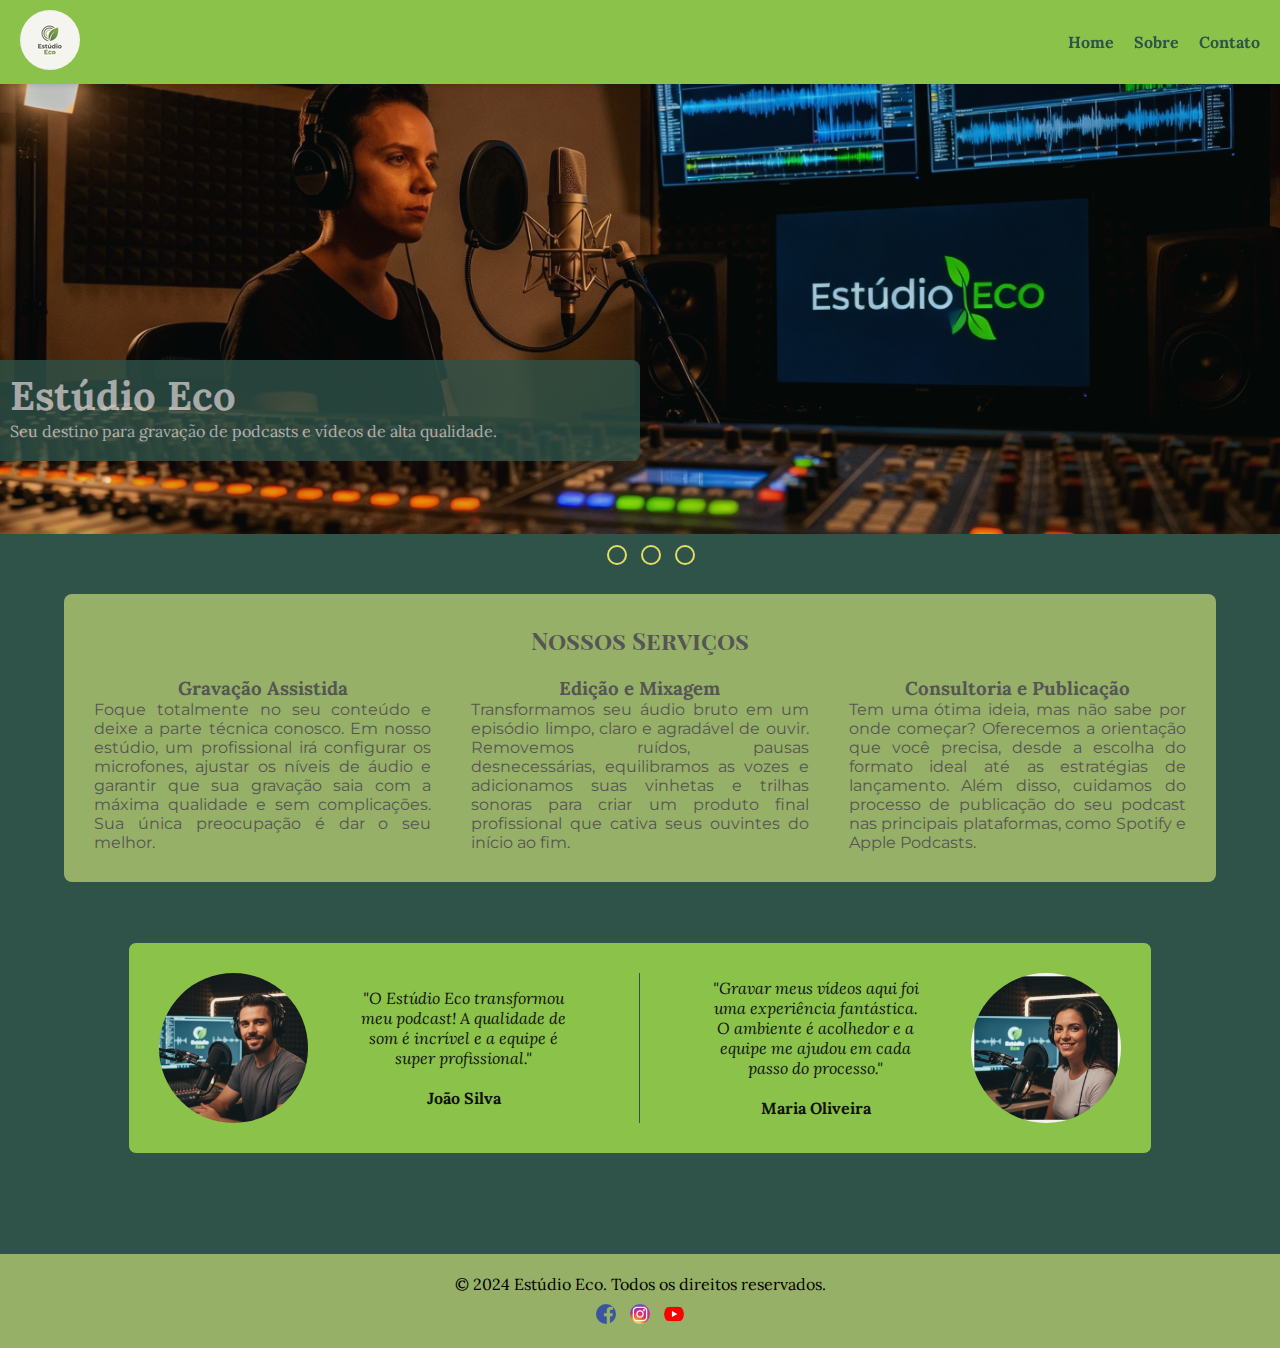
<file: index.html>
<!DOCTYPE html>
<html lang="en">
  <head>
    <meta charset="UTF-8" />
    <meta name="viewport" content="width=device-width, initial-scale=1.0" />
    <link rel="icon" type="image/png" href="./assets/img/logo.png" />
    <link rel="stylesheet" href="./assets/css/styles.css" />
    <title>Estúdio Eco</title>
  </head>
  <body>
    <main class="main-home">
      <header>
        <a href="#">
          <img
            src="./assets/img/logo.png"
            alt="Logo do Estúdio Eco - Círculos com uma folha verde lateral e o nome Estúdio Eco abaixo"
          />
        </a>
        <nav>
          <ul class="breadcrumb">
            <li><a href="#">Home</a></li>
            <li><a href="./aboutUs.html">Sobre</a></li>
            <li><a href="./contactUs.html">Contato</a></li>
          </ul>
        </nav>
      </header>
      <section>
        <input type="radio" id="banner1" name="banner" checked />
        <input type="radio" id="banner2" name="banner" />
        <input type="radio" id="banner3" name="banner" />
        <label for="banner1" class="radio-label"></label>
        <label for="banner2" class="radio-label"></label>
        <label for="banner3" class="radio-label"></label>

        <div class="banner-hero">
          <div class="text-hero">
            <h1>Estúdio Eco</h1>
            <p>
              Seu destino para gravação de podcasts e vídeos de alta qualidade.
            </p>
          </div>
        </div>
      </section>
      <section class="services">
        <h2>Nossos Serviços</h2>

        <div class="services-container">
          <div>
            <h3>Gravação Assistida</h3>
            <p>
              Foque totalmente no seu conteúdo e deixe a parte técnica conosco.
              Em nosso estúdio, um profissional irá configurar os microfones,
              ajustar os níveis de áudio e garantir que sua gravação saia com a
              máxima qualidade e sem complicações. Sua única preocupação é dar o
              seu melhor.
            </p>
          </div>
          <div>
            <h3>Edição e Mixagem</h3>
            <p>
              Transformamos seu áudio bruto em um episódio limpo, claro e
              agradável de ouvir. Removemos ruídos, pausas desnecessárias,
              equilibramos as vozes e adicionamos suas vinhetas e trilhas
              sonoras para criar um produto final profissional que cativa seus
              ouvintes do início ao fim.
            </p>
          </div>
          <div>
            <h3>Consultoria e Publicação</h3>
            <p>
              Tem uma ótima ideia, mas não sabe por onde começar? Oferecemos a
              orientação que você precisa, desde a escolha do formato ideal até
              as estratégias de lançamento. Além disso, cuidamos do processo de
              publicação do seu podcast nas principais plataformas, como Spotify
              e Apple Podcasts.
            </p>
          </div>
        </div>
      </section>
      <section class="testimonials">
        <div class="testimonial-container">
          <img
            src="./assets/img/testimonialUserJoao.png"
            alt="Foto de Maria Oliveira no Estúdio Eco"
          />
          <div>
            <blockquote>
              "O Estúdio Eco transformou meu podcast! A qualidade de som é
              incrível e a equipe é super profissional."
            </blockquote>
            <span>João Silva</span>
          </div>
          <hr />
          <div>
            <blockquote>
              "Gravar meus vídeos aqui foi uma experiência fantástica. O
              ambiente é acolhedor e a equipe me ajudou em cada passo do
              processo."
            </blockquote>
            <span>Maria Oliveira</span>
          </div>
          <img
            src="./assets/img/testimonialUser2.png"
            alt="Foto de Maria Oliveira no Estúdio Eco"
          />
        </div>
      </section>
    </main>
    <footer>
      <p>&copy; 2024 Estúdio Eco. Todos os direitos reservados.</p>
      <div class="social-media">
        <a href="#"
          ><img src="./assets/img/facebook_icon.png " alt="Facebook"
        /></a>
        <a href="#"
          ><img src="./assets/img/Instagram_icon.png " alt="Instagram"
        /></a>
        <a href="#"><img src="./assets/img/youtube.png" alt="YouTube" /></a>
      </div>
    </footer>
  </body>
</html>
</file>
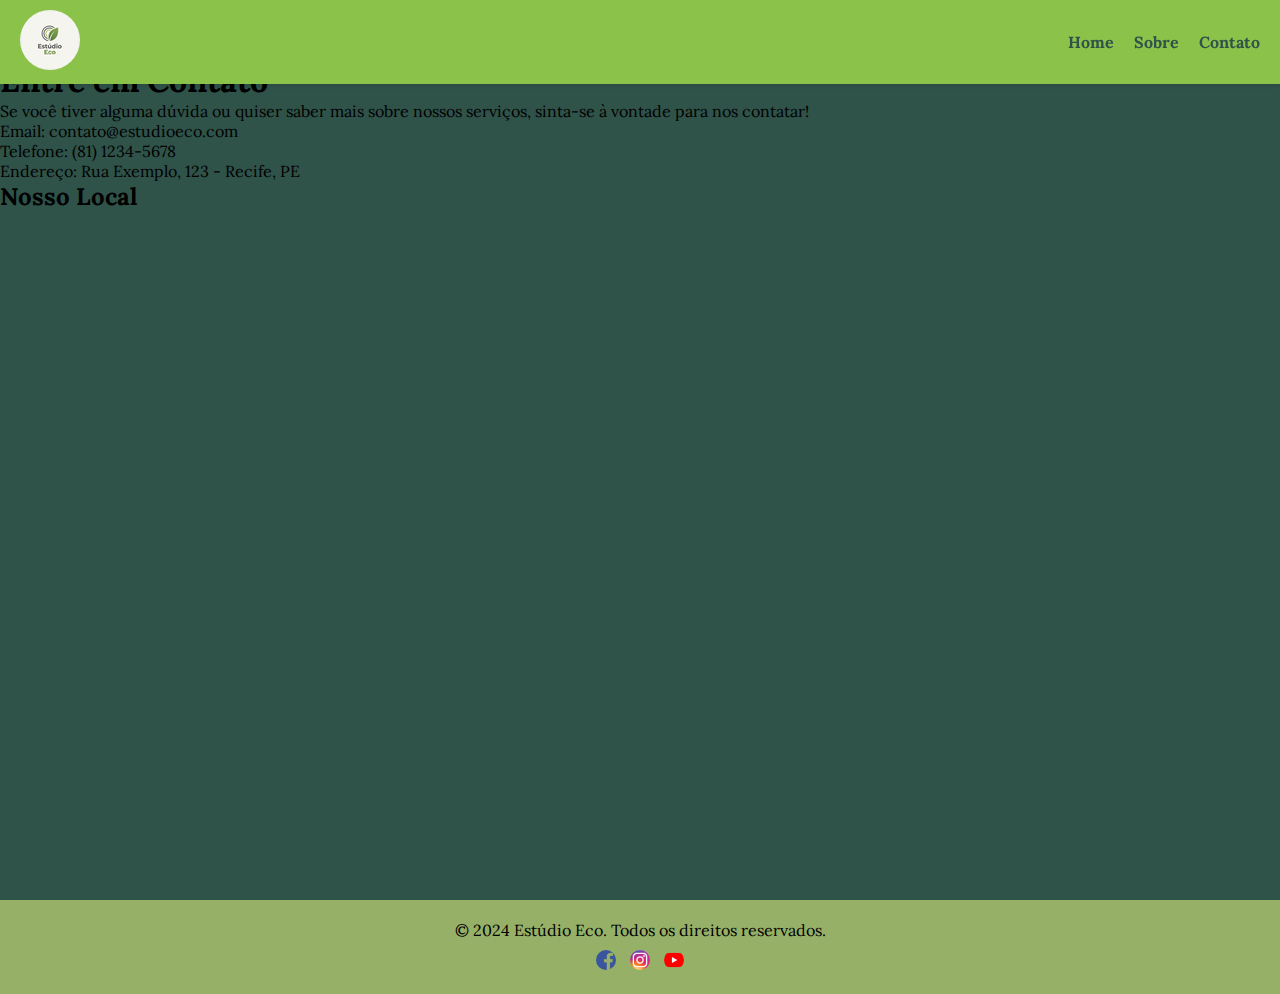
<file: contactUs.html>
<!DOCTYPE html>
<html lang="en">
  <head>
    <meta charset="UTF-8" />
    <meta name="viewport" content="width=device-width, initial-scale=1.0" />
    <title>Contato - Estúdio Eco</title>
    <link rel="icon" type="image/png" href="./assets/img/logo.png" />
    <link rel="stylesheet" href="./assets/css/styles.css" />
  </head>
  <body>
    <header>
      <a href="index.html">
        <img
          src="./assets/img/logo.png"
          alt="Logo do Estúdio Eco - Círculos com uma folha verde lateral e o nome Estúdio Eco abaixo"
        />
      </a>
      <nav>
        <ul class="breadcrumb">
          <li><a href="./index.html">Home</a></li>
          <li><a href="./aboutUs.html">Sobre</a></li>
          <li><a href="./contactUs.html">Contato</a></li>
        </ul>
      </nav>
    </header>
    <main>
      <section class="contact-info">
        <h1>Entre em Contato</h1>
        <p>
          Se você tiver alguma dúvida ou quiser saber mais sobre nossos
          serviços, sinta-se à vontade para nos contatar!
        </p>
        <ul>
          <li>Email: contato@estudioeco.com</li>
          <li>Telefone: (81) 1234-5678</li>
          <li>Endereço: Rua Exemplo, 123 - Recife, PE</li>
        </ul>
      </section>
      <section class="location">
        <h2>Nosso Local</h2>
        <iframe
          src="https://www.google.com/maps/embed?pb=!1m18!1m12!1m3!1d3958.1234567890123!2d-34.90123456789012!3d-8.047123456789012!2m3!1f0!2f0!3f0!3m2!1i1024!2i768!4f13.1!3m3!1m2!1s0x7ab18c123456789%3A0x123456789abcdef!2sRua%20Exemplo%2C%20123%20-%20Recife%2C%20PE!5e0!3m2!1spt-BR!2sbr!4v1700000000000!5m2!1spt-BR!2sbr"
          width="600"
          height="450"
          style="border: 0"
          allowfullscreen=""
          loading="lazy"
          referrerpolicy="no-referrer-when-downgrade"
        ></iframe>
      </section>
    </main>
    <footer>
      <p>&copy; 2024 Estúdio Eco. Todos os direitos reservados.</p>
      <div class="social-media">
        <a href="#"
          ><img src="./assets/img/facebook_icon.png " alt="Facebook"
        /></a>
        <a href="#"
          ><img src="./assets/img/Instagram_icon.png " alt="Instagram"
        /></a>
        <a href="#"><img src="./assets/img/youtube.png" alt="YouTube" /></a>
      </div>
    </footer>
  </body>
</html>
</file>
<file: assets/css/styles.css>
@import url("https://fonts.googleapis.com/css2?family=Bungee&family=Montserrat:ital,wght@0,100..900;1,100..900&family=Playfair+Display+SC:ital,wght@0,400;0,700;0,900;1,400;1,700;1,900&display=swap");
@import url("https://fonts.googleapis.com/css2?family=Bungee&family=Lora:ital,wght@0,400..700;1,400..700&family=Montserrat:ital,wght@0,100..900;1,100..900&family=Playfair+Display+SC:ital,wght@0,400;0,700;0,900;1,400;1,700;1,900&display=swap");

:root {
  --primary-color: #2f5249;
  --primary-color-dark: #2f5249;
  --bg-primary-color-light: #8bc34a;
  --secondary-color: #97b067;
  --tertiary-color: #e3de61;

  --text-color: #333333;
  --text-light: #555555;
  --text-dark: #111111;

  --background-dark: #2f5249;
  --background-light: #f7f7f7;
  --background-white: #ffffff;

  --accent-color: #e0e0e0;
}

* {
  margin: 0;
  padding: 0;
  box-sizing: border-box;
  font-family: "Lora", serif;
}

header {
  display: flex;
  align-items: center;
  justify-content: space-between;
  background-color: var(--bg-primary-color-light);
  padding: 10px 20px;
  box-shadow: 0 2px 4px rgba(0, 0, 0, 0.1);
  position: fixed;
  top: 0;
  /* left: 0; */
  width: 100%;
  z-index: 1000;
}

header img {
  height: 60px;
  width: auto;
  border-radius: 50%;
}

.breadcrumb {
  list-style: none;
  display: flex;
  gap: 20px;
}

.breadcrumb li {
  display: inline;
}

.breadcrumb li a {
  text-decoration: none;
  color: var(--primary-color-dark);
  font-weight: bold;
}

.breadcrumb li a:hover {
  color: var(--secondary-color);
}

main {
  background-color: var(--primary-color-dark);
  min-height: 100vh;
  padding-bottom: 50px;
  padding-top: 60px;
}

/* home */

.banner-hero {
  width: 100%;
  height: 450px;
  background-size: cover;
  background-position: center;
  transition: background-image 0.5s ease-in-out;
  opacity: 0.9;
}

input[type="radio"] {
  display: none;
}

.radio-label {
  width: 20px;
  height: 20px;
  border: 2px solid var(--tertiary-color);
  border-radius: 50%;
  display: inline-block;
  margin: 0 5px;
  cursor: pointer;
  transition: background-color 0.3s, border-color 0.3s;
  position: relative;
  top: 485px;
  left: 47%;
}

@media (max-width: 425px) {
  .radio-label {
    left: 35%;
  }
}

@media (min-width: 426px) and (max-width: 768px) {
  .radio-label {
    left: 45%;
  }
}

.radio-label:hover {
  background-color: var(--background-light);
}

#banner1:checked ~ .banner-hero {
  background-image: url("../img/BannerHero.jpg");
}

#banner2:checked ~ .banner-hero {
  background-image: url("../img/BannerHero2.jpg");
}

#banner3:checked ~ .banner-hero {
  background-image: url("../img/testimonialUser.jpg");
}

.text-hero {
  font-family: "montserrat", sans-serif;
  width: 0 auto;
  background-color: var(--primary-color);
  opacity: 0.8;
  position: absolute;
  top: 45%;
  color: var(--accent-color);
  padding: 10px;
  font-size: 20px;
}

@media (min-width: 768px) {
  .text-hero {
    border-radius: 0 8px 8px 0;
    width: 70%;
    top: 45%;
  }
}

@media (min-width: 1024px) {
  .text-hero {
    width: 50%;
    top: 40%;
  }
}

@media (min-width: 1440px) {
  .text-hero {
    width: 40%;
  }
}

@media (min-width: 1920px) {
  .text-hero {
    width: 30%;
    top: 10%;
  }
}

@media (min-width: 2560px) {
  .text-hero {
    width: 20%;
    top: 24%;
  }
}

.text-hero p {
  font-size: 16px;
  padding-bottom: 10px;
}

.services {
  display: flex;
  flex-direction: column;
  justify-content: space-between;
  align-items: center;

  background-color: var(--secondary-color);
  padding: 30px;
  width: 90%;
  margin: 60px auto;
  border-radius: 8px;
  color: var(--text-light);
}

.services h2 {
  font-family: "Playfair Display SC", serif;
  margin-bottom: 20px;
}

.services-container {
  display: flex;
  flex-wrap: wrap;
  gap: 40px;
}

.services-container div {
  display: flex;
  flex-direction: column;
  align-items: center;
  text-align: center;
  flex: 1;
  justify-content: space-evenly;
}

.services-container p {
  font-family: "Montserrat", sans-serif;
  text-align: justify;
}

.testimonials {
  display: flex;
  flex-direction: column;
  align-items: center;
  background-color: var(--bg-primary-color-light);
  border: 1px solid var(--primary-color);
  padding: 30px;
  width: 80%;
  margin: 50px auto;
  border-radius: 8px;
}

.testimonials blockquote {
  font-size: 14px;
  font-style: italic;
  color: var(--text-dark);
  margin-bottom: 10px;
  max-width: 400px;
  text-align: center;
}

.testimonial-container {
  display: flex;
  gap: 50px;
}

.testimonial-container div {
  display: flex;
  flex-direction: column;
  align-content: center;

  margin: auto;
  align-items: center;
}

.testimonials img {
  width: 250px;
  height: 250px;
  object-fit: cover;
  border-radius: 50%;
}

@media (max-width: 768px) {
  .testimonials img {
    display: none;
  }
  .testimonials blockquote {
    max-width: 300px;
  }
}

@media (max-width: 1024px) {
  .testimonials hr {
    display: none;
  }
  .testimonials img {
    width: 10px;
    height: 100px;
    margin: auto 0;
  }
}

@media (min-width: 768px) {
  .testimonials img {
    width: 150px;
    height: 150px;
  }
  .testimonials blockquote {
    font-size: 16px;
  }
}

.testimonials hr {
  width: 2px;
  height: 150px;
  background-color: var(--primary-color);
  border: none;
  margin: 0 20px;
}

.testimonials span {
  font-weight: bold;
  color: var(--text-dark);
  margin-top: 10px;
}

footer {
  background-color: var(--secondary-color);
  padding: 20px;
  display: flex;
  flex-direction: column;
  align-items: center;
  gap: 10px;
}

footer img {
  width: 20px;
  border-radius: 50%;
  margin: 0 5px;
}

/* About Page */

#about-container {
  text-align: center;
  padding: 50px 0;
  font-family: "montserrat", sans-serif;
  color: var(--text-color);
  font-size: 20px;
  margin-top: 70px;
}

.ourPhilosophy {
  width: 80%;
  margin: 0 auto 40px;
  padding: 40px;
  background-color: var(--secondary-color);
  border-radius: 12px;
}

.ourPhilosophy h1 {
  margin-bottom: 20px;
}

.ourAmbients {
  background-color: var(--bg-primary-color-light);
  padding: 20px 20px 60px;
  width: 90%;
  margin: 0 auto;
  border-radius: 12px;
}

.ourAmbients h2 {
  margin: 20px 0;
}

.ambiental {
  display: flex;
  justify-content: space-evenly;
  align-items: center;
}

.ambiental img {
  width: 700px;
  height: 600px;
  border-radius: 12px;
  margin-top: 20px;
}

.ambiental li {
  list-style-type: none;
}

.prices {
  width: 70%;
  margin: 40px auto;
  padding: 30px;
  border-radius: 12px;
  color: var(--text-dark);
  align-content: center;
  align-items: center;
  display: flex;
  border: 5px solid var(--tertiary-color);
  background-color: var(--bg-primary-color-light);
  justify-content: space-evenly;
}

table {
  width: 40%;
  border-collapse: collapse;
  text-align: left;
}

th {
  padding-bottom: 10px;
}

td {
  border-left: 4px solid var(--tertiary-color);
  padding: 10px;
}
</file>
